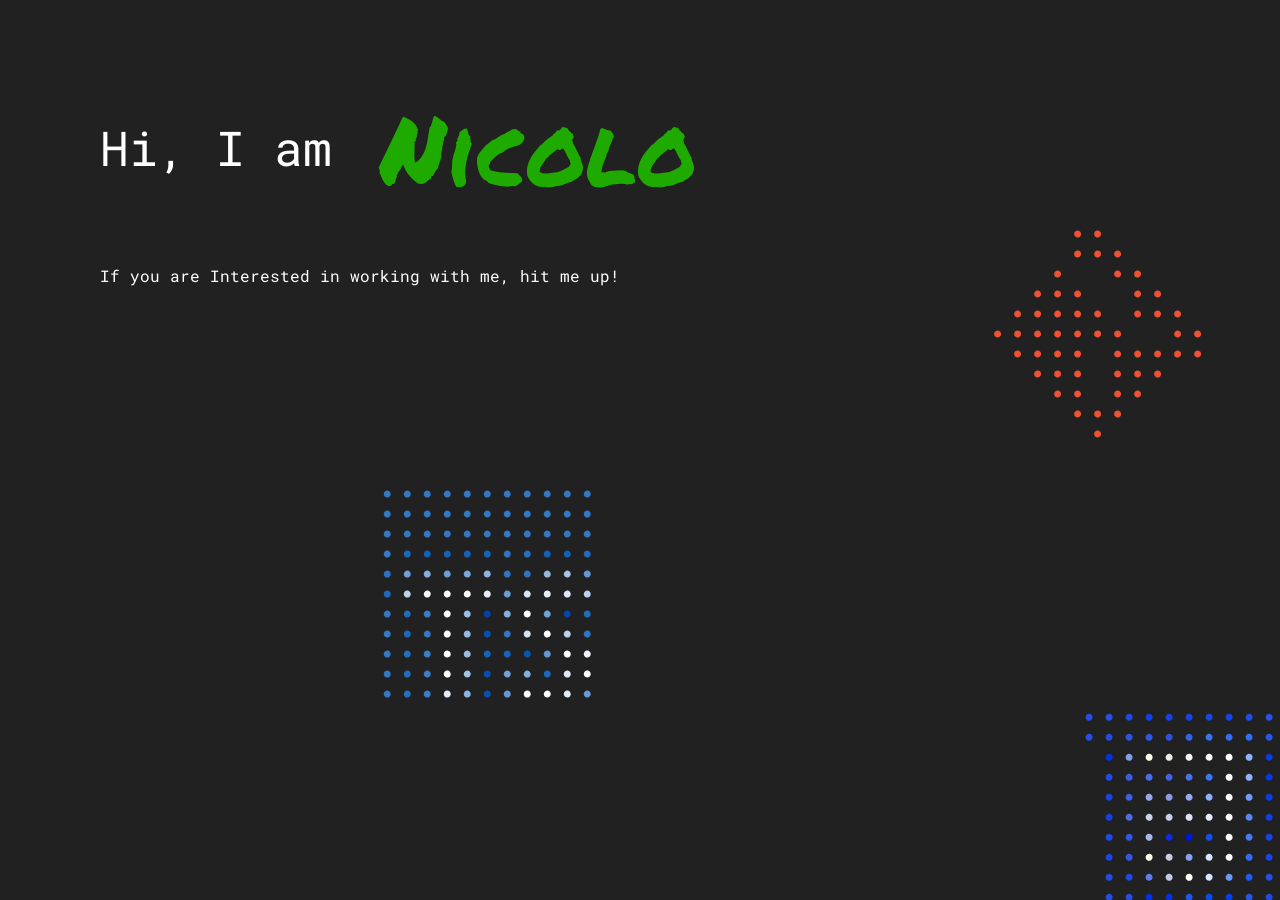
<file: index.html>
<!DOCTYPE html>
<html lang="en">

<head>
    <meta charset="UTF-8">
    <meta http-equiv="X-UA-Compatible" content="IE=edge">
    <meta name="viewport" content="width=device-width, initial-scale=1.0">
    <title>Nicolo Lüscher</title>
    <link rel="stylesheet" href="/styles/style.css">
</head>

<body>
    <div id="p5_loading" class="loadingclass">Loading super duper sweet simulation. Hang tight!</div>
    <div id="canvasContainer" class="postLoading"></div>
    <button id="infoButton" class="postLoading" onclick="displayInfo();"><i class="fa-regular fa-circle-question"></i></button>
    <div id="titleContainer" class="postLoading">
        <div id="title">
            Hi, I am
            <span id="name">Nicolo</span> <br>
        </div>
        If you are Interested in working with me, hit me up! <br>
        <a href="https://www.linkedin.com/in/nicolo-luescher/" target="_blank"><i class="fa-brands fa-linkedin-in"></i></a>
        <a href="https://github.com/nicololuescher" target="_blank"><i class="fa-brands fa-github"></i></a>
        <a href="https://twitter.com/NicoloLuescher" target="_blank"><i class="fa-brands fa-twitter"></i></a>
        <a href="mailto:nicolo.luescher@gmail.com" target="_blank"><i class="fa-solid fa-envelope"></i></a>
    </div>
    <script src="/libraries/sweetalert.js"></script>
    <script src="/libraries/p5.js"></script>
    <script src="/libraries/fontawsome.js" crossorigin="anonymous"></script>
    <script defer src="/scripts/entity.js"></script>
    <script defer src="/scripts/sketch.js"></script>
</body>

</html>
</file>
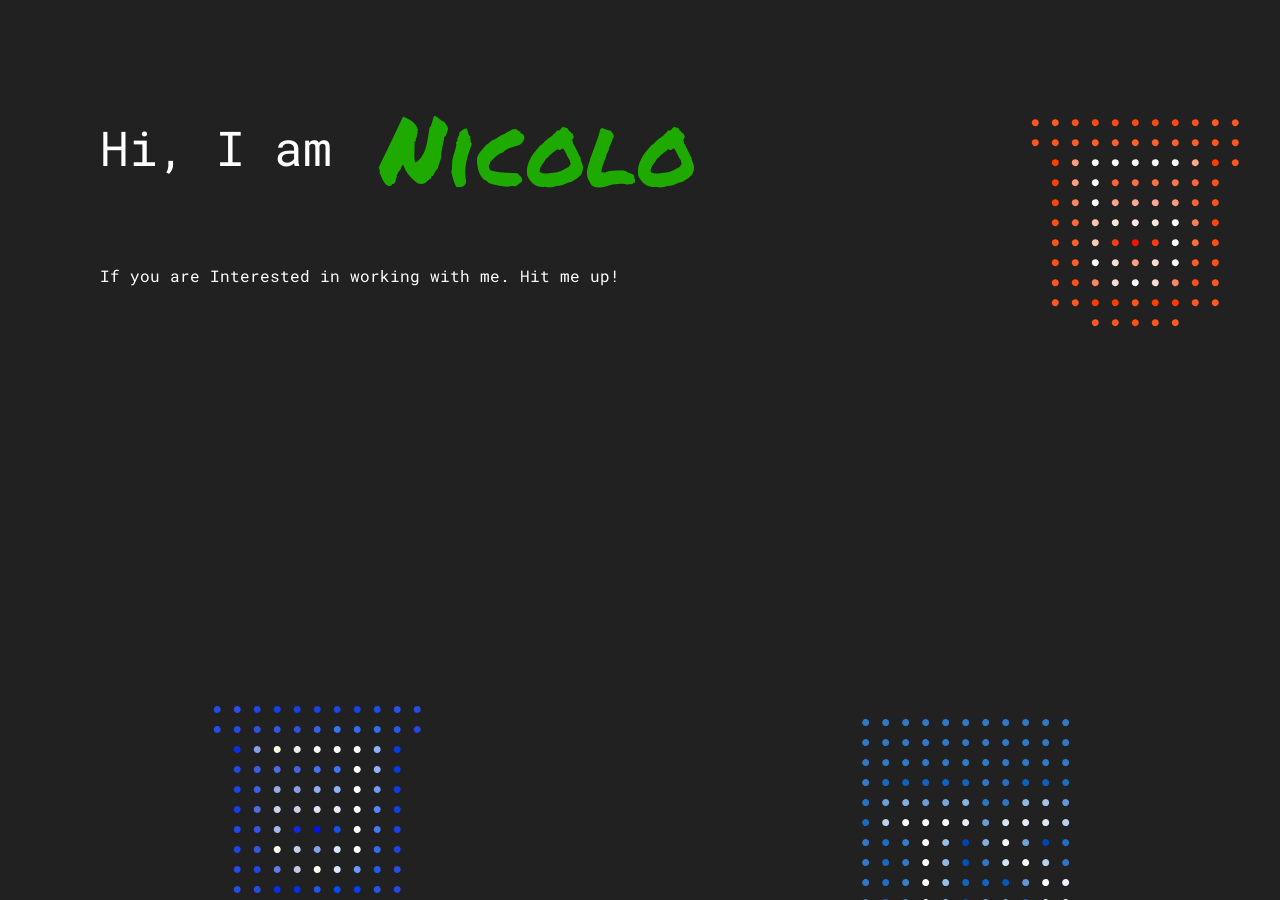
<file: frontend/index.html>
<!DOCTYPE html>
<html lang="en">

<head>
    <meta charset="UTF-8">
    <meta http-equiv="X-UA-Compatible" content="IE=edge">
    <meta name="viewport" content="width=device-width, initial-scale=1.0">
    <title>Flocking</title>
    <link rel="stylesheet" href="styles/style.css">
</head>

<body>
    <div id="p5_loading" class="loadingclass">Loading super duper sweet simulation. Hang tight!</div>
    <div id="canvasContainer" , class="postLoading">
    </div>
    <button id="infoButton" class="postLoading" onclick="displayInfo();"><i
            class="fa-regular fa-circle-question"></i></button>
    <div id="titleContainer" class="postLoading">
        <div id="title">
            Hi, I am
            <span id="name">Nicolo</span> <br>
        </div>
        If you are Interested in working with me. Hit me up! <br>
        <a href="https://www.linkedin.com/in/nicolo-luescher/" target="_blank"><i
                class="fa-brands fa-linkedin-in"></i></a>
        <a href="https://github.com/nicololuescher" target="_blank"><i class="fa-brands fa-github"></i></a>
        <a href="https://twitter.com/NicoloLuescher" target="_blank"><i class="fa-brands fa-twitter"></i></a>
        <a href="mailto:nicolo.luescher@gmail.com" target="_blank"><i class="fa-solid fa-envelope"></i></a>
    </div>
    <script src="libraries/sweetalert.js"></script>
    <script src="libraries/p5.js"></script>
    <script src="libraries/fontawsome.js" crossorigin="anonymous"></script>
    <script defer src="scripts/entity.js"></script>
    <script defer src="scripts/sketch.js"></script>
</body>

</html>
</file>
<file: styles/style.css>
@font-face {
    font-family: 'Roboto Mono';
    src: url(Roboto_Mono/RobotoMono-VariableFont_wght.ttf);
}

@font-face {
    font-family: 'Permanet Marker';
    src: url(Permanent_Marker/PermanentMarker-Regular.ttf);
}

:root {
    --primary-color: #1faa00;
}

html,
body {
    margin: 0;
}

html {
    height: 100vh;
    background: #212121;
}

body {
    font-family: 'Roboto Mono', sans-seri;
    line-height: 1.5;
    margin: 0;
    padding: 0;
}

#canvasContainer {
    position: absolute;
    top: 0;
    left: 0;
    width: 100vw;
    height: 100%;
    min-height: 100%;
    box-sizing: border-box;
    z-index: -1;
    overflow-x: hidden;
    overflow-y: hidden;
}

#p5_loading {
    color: white;
    font-size: 3rem;
    margin: 100px;
}

.postLoading {
    transition: opacity 1s;
    opacity: 0;
}

#titleContainer {
    margin: 100px;
    width: fit-content;
    color: white;
    line-height: 4rem;
}

#title {
    line-height: 6rem;
    font-size: 3rem;
    display: flex;
    align-items: center;
    margin-bottom: 3rem;
}

#name {
    padding-left: 3rem;
    font-size: 6rem;
    font-family: 'Permanet Marker';
    color: var(--primary-color);
}


a {
    font-size: 3rem;
    transition: color 300ms;
    text-decoration: none;
    color: white;
}

a+a {
    margin-left: 2rem;
}

a:hover {
    transition: color 300ms;
    color: var(--primary-color)
}

.info a {
    font-size: 1rem;
    text-decoration: underline;
}

.info {
    line-height: 3rem;
}

#infoButton {
    position: absolute;
    top: 100px;
    right: 100px;
    font-size: 3rem;
    color: white;
    transition: color 300ms;
    background-color: transparent;
    border: none;
    cursor: pointer;
}

#infoButton:hover {
    color: var(--primary-color);
}

@media screen and (max-width: 1200px) {
    #infoButton {
        display: none;
    }
}

@media screen and (max-width: 800px) {
    #title {
        font-size: 2rem;
        line-height: 3rem;
    }

    #name {
        font-size: 4rem;
        padding-left: 2rem;
    }
}

@media screen and (max-width: 600px) {
    #title {
        display: block;
    }

    #name {
        padding-left: 0px;
    }

    a {
        font-size: 2rem;
    }
}

@media screen and (max-width: 450px) {
    a {
        font-size: 1rem;
    }
}
</file>
<file: frontend/styles/style.css>
@font-face {
    font-family: 'Roboto Mono';
    src: url(Roboto_Mono/RobotoMono-VariableFont_wght.ttf);
}

@font-face {
    font-family: 'Permanet Marker';
    src: url(Permanent_Marker/PermanentMarker-Regular.ttf);
}

:root {
    --primary-color: #1faa00;
}

html,
body {
    margin: 0;
}

html {
    height: 100vh;
    background: #212121;
}

body {
    font-family: 'Roboto Mono', sans-seri;
    line-height: 1.5;
    margin: 0;
    padding: 0;
}

#canvasContainer {
    position: absolute;
    top: 0;
    left: 0;
    width: 100vw;
    height: 100%;
    min-height: 100%;
    box-sizing: border-box;
    z-index: -1;
    overflow-x: hidden;
    overflow-y: hidden;
}

#p5_loading {
    color: white;
    font-size: 3rem;
    margin: 100px;
}

.postLoading {
    transition: opacity 1s;
    opacity: 0;
}

#titleContainer {
    margin: 100px;
    width: fit-content;
    color: white;
    line-height: 4rem;
}

#title {
    line-height: 6rem;
    font-size: 3rem;
    display: flex;
    align-items: center;
    margin-bottom: 3rem;
}

#name {
    padding-left: 3rem;
    font-size: 6rem;
    font-family: 'Permanet Marker';
    color: var(--primary-color);
}


a {
    font-size: 3rem;
    transition: color 300ms;
    text-decoration: none;
    color: white;
}

a+a {
    margin-left: 2rem;
}

a:hover {
    transition: color 300ms;
    color: var(--primary-color)
}

.info a {
    font-size: 1rem;
    text-decoration: underline;
}

.info {
    line-height: 3rem;
}

#infoButton {
    position: absolute;
    top: 100px;
    right: 100px;
    font-size: 3rem;
    color: white;
    transition: color 300ms;
    background-color: transparent;
    border: none;
    cursor: pointer;
}

#infoButton:hover {
    color: var(--primary-color);
}

@media screen and (max-width: 1200px) {
    #infoButton {
        display: none;
    }
}

@media screen and (max-width: 800px) {
    #title {
        font-size: 2rem;
        line-height: 3rem;
    }

    #name {
        font-size: 4rem;
        padding-left: 2rem;
    }
}

@media screen and (max-width: 600px) {
    #title {
        display: block;
    }

    #name {
        padding-left: 0px;
    }

    a {
        font-size: 2rem;
    }
}

@media screen and (max-width: 450px) {
    a {
        font-size: 1rem;
    }
}
</file>
